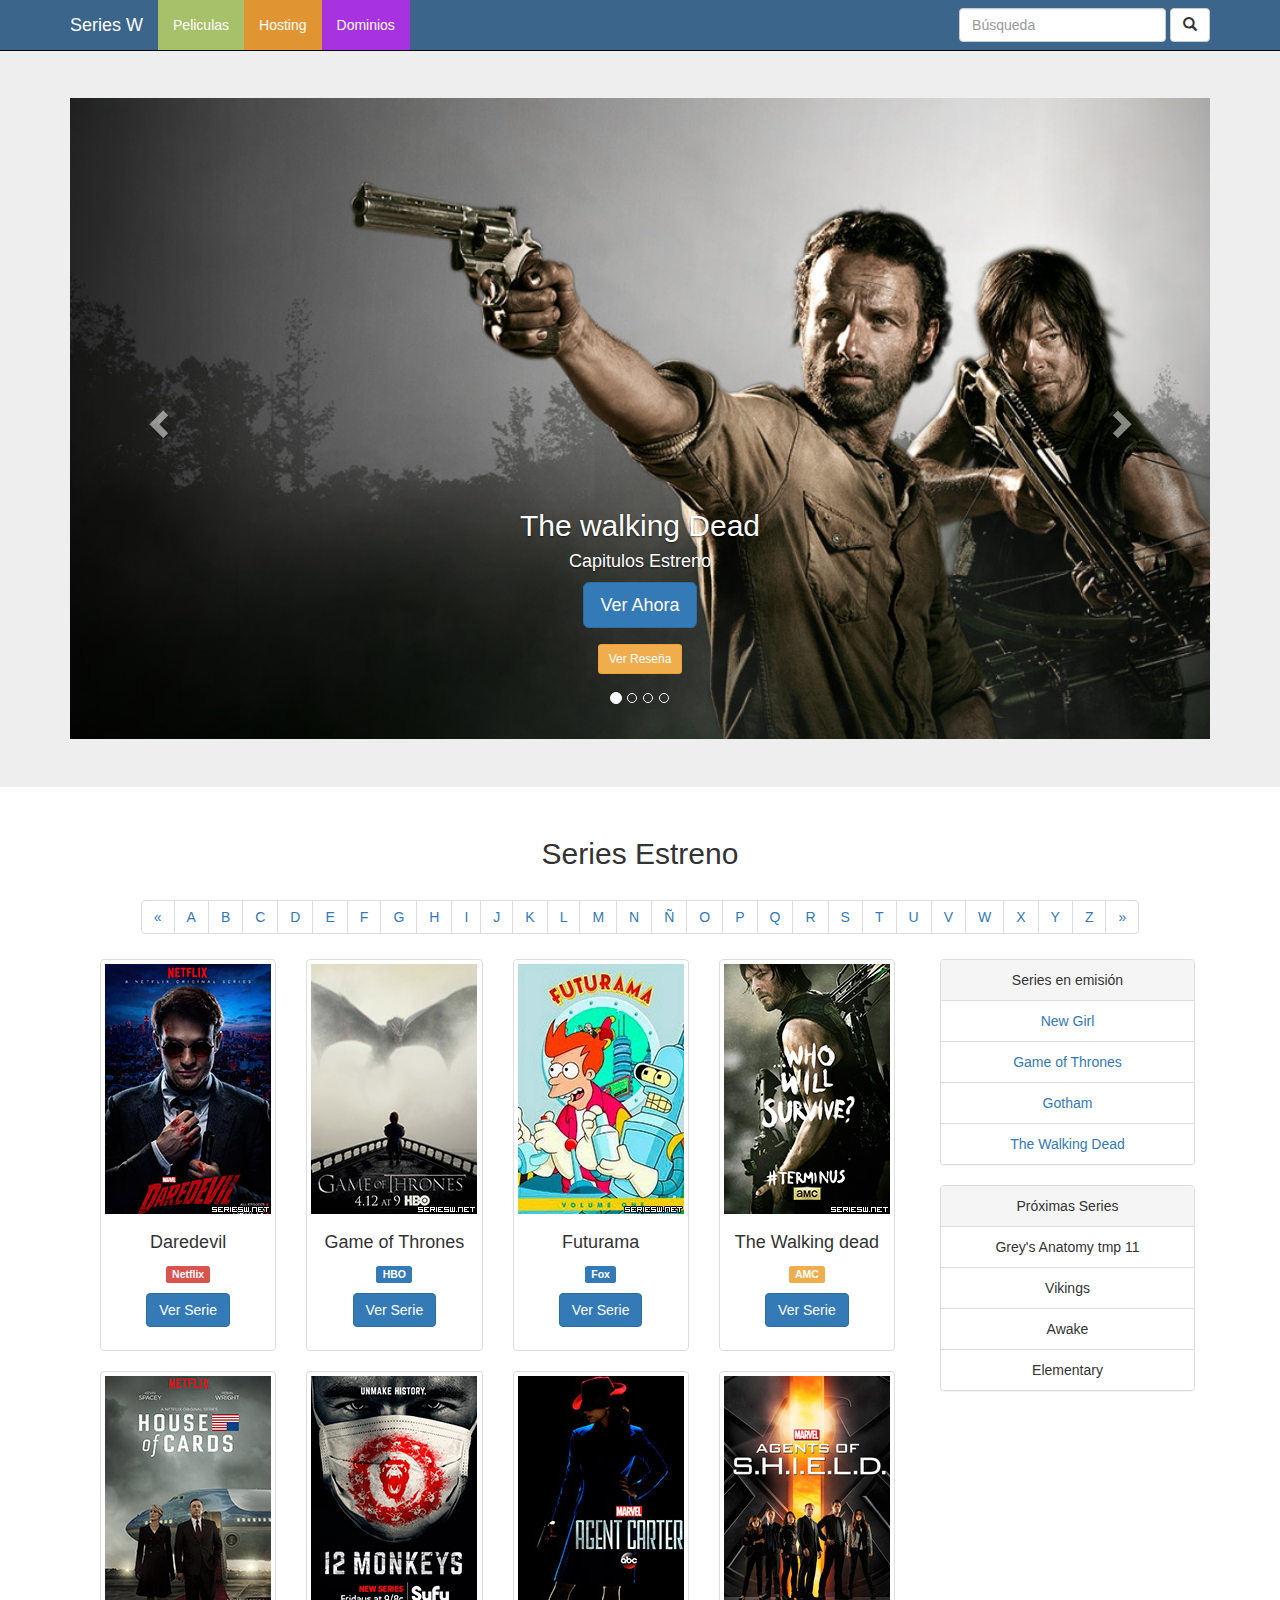
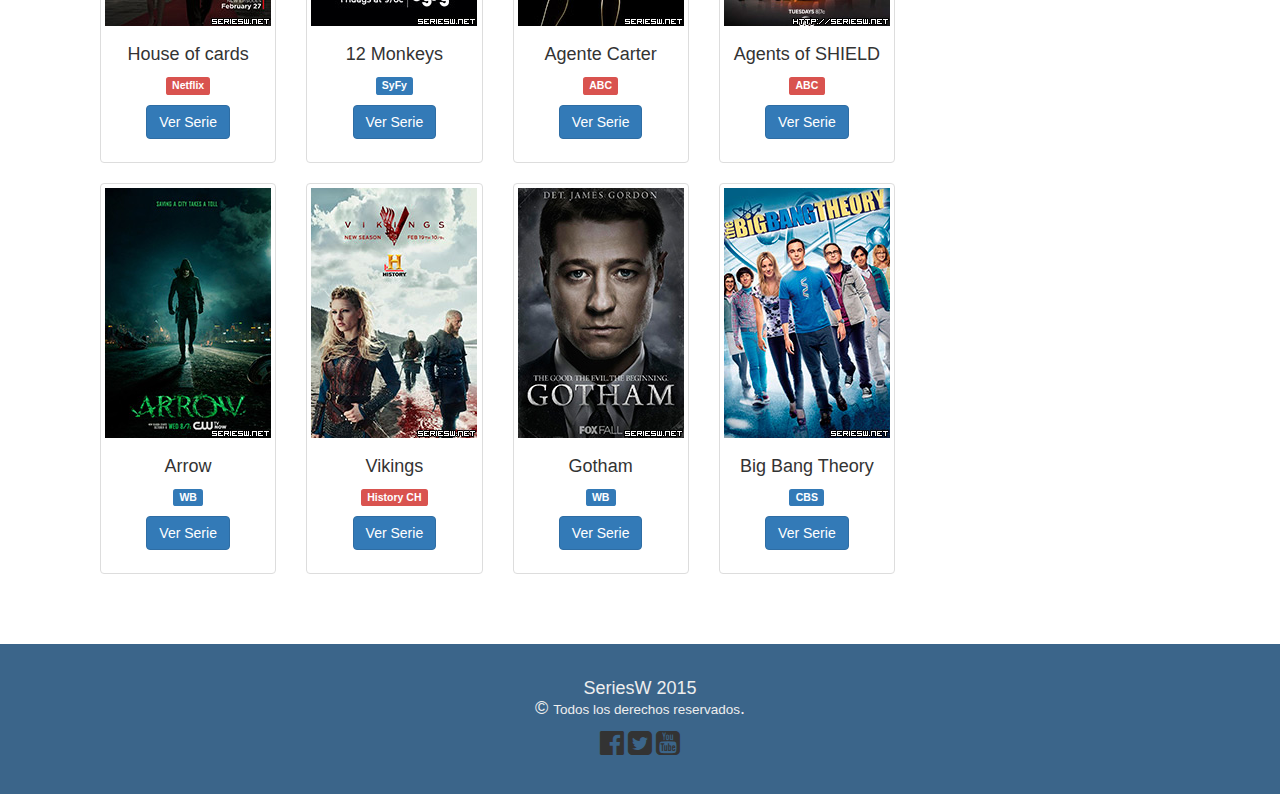
<file: index.html>
<!DOCTYPE html>
<html lang="en">
<head>
	<meta http-equiv="content-type" content="text/html; charset=UTF-8">
	<meta charset="utf-8">
	<title>SeriesW</title>
	<meta name="generator" content="Bootply" />
	<meta name="viewport" content="width=device-width, initial-scale=1, maximum-scale=1">
	<link rel="stylesheet" href="https://maxcdn.bootstrapcdn.com/bootstrap/3.3.4/css/bootstrap.min.css">
	<link rel="stylesheet" href="https://maxcdn.bootstrapcdn.com/font-awesome/4.3.0/css/font-awesome.min.css">
	<link href="css/styles.css" rel="stylesheet">
</head>
<body>
	<div class="navbar navbar-inverse navbar-fixed-top">
		<div class="container" style="">
			<div class="navbar-header">
				<button type="button" class="navbar-toggle" data-toggle="collapse" data-target=".navbar-collapse">
				 <span class="icon-bar"></span>
				 <span class="icon-bar"></span>
				 <span class="icon-bar"></span>
				</button>
				<a class="navbar-brand" href="/">Series W</a>
			</div>
			<div class="collapse navbar-collapse">
				<ul class="nav navbar-nav">
					<li class="peliculas">
						<a href="#" class="" style="">Peliculas</a>
					</li>
					<li class="hosting">
						<a href="#">Hosting</a>
					</li>
					<li class="dominios">
						<a href="#" class="">Dominios</a>
					</li>
				</ul>
				<form class="navbar-form navbar-right" role="search">
				  	<div class="form-group">
				    	<input type="text" class="form-control" placeholder="Búsqueda">
				  	</div>
				  	<button type="submit" class="btn btn-default"><span class="glyphicon glyphicon-search"></span></button>
				</form>
			</div>
			<!--/.nav-collapse -->
		</div>
	</div>
	<section class="jumbotron">
		<section class="container">
			<div id="carousel-example-generic" class="carousel slide" data-ride="carousel">
			  <!-- Tener en cuenta estos indicadores -->
			  <ol class="carousel-indicators">
			  	<li data-target="#carousel-example-generic" data-slide-to="0" class="active"></li>
			    <li data-target="#carousel-example-generic" data-slide-to="1"></li>
			    <li data-target="#carousel-example-generic" data-slide-to="2"></li>
			    <li data-target="#carousel-example-generic" data-slide-to="3"></li>
			  </ol>

			  <!-- Wrapper for slides -->
			  <div class="carousel-inner" role="listbox">

			  	<!-- item -->
			    <div class="item active">
			      <img src="img/carrusel/carrusel-1.jpg" width="1920" height="1200">
			      <div class="carousel-caption">
			         <h2>The walking Dead</h2>
			         <h4>Capitulos Estreno</h4>
			         <p> <button class="btn btn-lg btn-primary" > Ver Ahora </button>  </p>
			         <p> <button class="btn btn-sm btn-warning" > Ver Reseña </button> </p>
			      </div>
			    </div>
				<!-- /item -->
				
				<!-- item -->
			    <div class="item">
			      <img src="img/carrusel/carrusel-3.jpg" width="2500" height="1600">
			      <div class="carousel-caption">
			        <h2>Falling Skies</h2>
			        <h4>Capitulos Estreno</h4>
			        <p> <button class="btn btn-lg btn-primary" > Ver Ahora </button>  </p>
			        <p> <button class="btn btn-sm btn-warning" > Ver Reseña </button> </p>
			      </div>
			    </div>
			    <!-- /item -->
				
				<!-- item -->
			    <div class="item">
			      <img src="img/carrusel/carrusel-4.jpg" width="1920" height="1200">
			      <div class="carousel-caption">
			         <h2>Game of Thrones</h2>
			         <h4>Capitulos Estreno</h4>
			         <p> <button class="btn btn-lg btn-primary" > Ver Ahora </button>  </p>
			         <p> <button class="btn btn-sm btn-warning" > Ver Reseña </button> </p>
			      </div>
			    </div>
				<!-- /item -->

				<!-- item -->
			    <div class="item">
			      <img src="img/carrusel/carrusel-5.jpg" width="1920" height="1200">
			      <div class="carousel-caption">
			         <h2>The Big Bang Theory</h2>
			         <h4>Capitulos Estreno</h4>
			         <p> <button class="btn btn-lg btn-primary" > Ver Ahora </button>  </p>
			         <p> <button class="btn btn-sm btn-warning" > Ver Reseña </button> </p>
			      </div>
			    </div>
			    <!-- /item -->

			  </div>

			  <!-- Controls -->
			  <a class="left carousel-control" href="#carousel-example-generic" role="button" data-slide="prev">
			    <span class="glyphicon glyphicon-chevron-left" aria-hidden="true"></span>
			    <span class="sr-only">Previous</span>
			  </a>
			  <a class="right carousel-control" href="#carousel-example-generic" role="button" data-slide="next">
			    <span class="glyphicon glyphicon-chevron-right" aria-hidden="true"></span>
			    <span class="sr-only">Next</span>
			  </a>
			</div>
		</section>

	</section>

	<section class="text-center">
		<div class="col-xs-12 col-sm-12 co-md-12">
			<h2>Series Estreno</h2>
		</div>
		<div class="col-xs'12 col-sm-12 col-md-12">
			<nav>
			  <ul class="pagination">
			    <li>
			      <a href="#" aria-label="Previous">
			        <span aria-hidden="true">&laquo;</span>
			      </a>
			    </li>
			    <li>
			    	<a href="#">A</a>
			    	<a href="#">B</a>
			    	<a href="#">C</a>
			    	<a href="#">D</a>
			    	<a href="#">E</a>
			    	<a href="#">F</a>
			    	<a href="#">G</a>
			    	<a href="#">H</a>
			    	<a href="#">I</a>
			    	<a href="#">J</a>
			    	<a href="#">K</a>
			    	<a href="#">L</a>
			    	<a href="#">M</a>
			    	<a href="#">N</a>
			    	<a href="#">Ñ</a>
			    	<a href="#">O</a>
			    	<a href="#">P</a>
			    	<a href="#">Q</a>
			    	<a href="#">R</a>
			    	<a href="#">S</a>
			    	<a href="#">T</a>
			    	<a href="#">U</a>
			    	<a href="#">V</a>
			    	<a href="#">W</a>
			    	<a href="#">X</a>
			    	<a href="#">Y</a>
			    	<a href="#">Z</a>
			    </li>
			    <li>
			      <a href="#" aria-label="Next">
			        <span aria-hidden="true">&raquo;</span>
			      </a>
			    </li>
			  </ul>
			</nav>
		</div>
		<div class="container">

			<div class="col-xs-12 col-sm-9 col-md-9">
				
				<!--Item Pelicula-->
				<div class="col-sm-8 col-md-3">
					<div class="thumbnail">
					    <img src="img/daredevil.jpg">
					    <div class="caption">
					    	<h4>Daredevil</h4>
					        <p><span class="label label-danger">Netflix</span></p>
					        <p><a href="pages/daredevil.html" class="btn btn-primary" role="button">Ver Serie</a></p>
					    </div>
					</div>
				</div>
				<!--/Item Pelicula-->
				
				<!--Item Pelicula-->
				<div class="col-sm-8 col-md-3">
					<div class="thumbnail">
					    <img src="img/game.jpg">
					    <div class="caption">
					    	<h4>Game of Thrones</h4>
					        <p><span class="label label-primary">HBO</span></p>
					        <p><a href="#" class="btn btn-primary" role="button">Ver Serie</a></p>
					    </div>
					</div>
				</div>
				<!--/Item Pelicula-->

				<!--Item Pelicula-->
				<div class="col-sm-8 col-md-3">
					<div class="thumbnail">
					    <img src="img/futurama.jpg">
					    <div class="caption">
					    	<h4>Futurama</h4>
					        <p><span class="label label-primary">Fox</span></p>
					        <p><a href="#" class="btn btn-primary" role="button">Ver Serie</a></p>
					    </div>
					</div>
				</div>
				<!--/Item Pelicula-->

				<!--Item Pelicula-->
				<div class="col-sm-8 col-md-3">
					<div class="thumbnail">
					    <img src="img/walking.jpg">
					    <div class="caption">
					    	<h4>The Walking dead</h4>
					        <p><span class="label label-warning">AMC</span></p>
					        <p><a href="#" class="btn btn-primary" role="button">Ver Serie</a></p>
					    </div>
					</div>
				</div>
				<!--/Item Pelicula-->
				
				<!--Item Pelicula-->
				<div class="col-sm-8 col-md-3">
					<div class="thumbnail">
					    <img src="img/house.jpg">
					    <div class="caption">
					    	<h4>House of cards</h4>
					        <p><span class="label label-danger">Netflix</span></p>
					        <p><a href="#" class="btn btn-primary" role="button">Ver Serie</a></p>
					    </div>
					</div>
				</div>
				<!--/Item Pelicula-->
				
				<!--Item Pelicula-->
				<div class="col-sm-8 col-md-3">
					<div class="thumbnail">
					    <img src="img/monkeys.jpg">
					    <div class="caption">
					    	<h4>12 Monkeys</h4>
					        <p><span class="label label-primary">SyFy</span></p>
					        <p><a href="#" class="btn btn-primary" role="button">Ver Serie</a></p>
					    </div>
					</div>
				</div>
				<!--/Item Pelicula-->
				
				<!--Item Pelicula-->
				<div class="col-sm-8 col-md-3">
					<div class="thumbnail">
					    <img src="img/a-carter.jpg">
					    <div class="caption">
					    	<h4>Agente Carter</h4>
					        <p><span class="label label-danger">ABC</span></p>
					        <p><a href="#" class="btn btn-primary" role="button">Ver Serie</a></p>
					    </div>
					</div>
				</div>
				<!--/Item Pelicula-->	
				
				<!--Item Pelicula-->
				<div class="col-sm-8 col-md-3">
					<div class="thumbnail">
					    <img src="img/SHIELD.jpg">
					    <div class="caption">
					    	<h4>Agents of SHIELD</h4>
					        <p><span class="label label-danger">ABC</span></p>
					        <p><a href="#" class="btn btn-primary" role="button">Ver Serie</a></p>
					    </div>
					</div>
				</div>
				<!--/Item Pelicula-->
				
				<!--Item Pelicula-->
				<div class="col-sm-8 col-md-3">
					<div class="thumbnail">
					    <img src="img/Arrow.jpg">
					    <div class="caption">
					    	<h4>Arrow</h4>
					        <p><span class="label label-primary">WB</span></p>
					        <p><a href="#" class="btn btn-primary" role="button">Ver Serie</a></p>
					    </div>
					</div>
				</div>		
				<!--/Item Pelicula-->
				
				<!--Item Pelicula-->
				<div class="col-sm-8 col-md-3">
					<div class="thumbnail">
					    <img src="img/Vikings.jpg">
					    <div class="caption">
					    	<h4>Vikings</h4>
					        <p><span class="label label-danger">History CH</span></p>
					        <p><a href="#" class="btn btn-primary" role="button">Ver Serie</a></p>
					    </div>
					</div>
				</div>
				<!--/Item Pelicula-->

				<!--Item Pelicula-->
				<div class="col-sm-8 col-md-3">
					<div class="thumbnail">
					    <img src="img/Gotham.jpg">
					    <div class="caption">
					    	<h4>Gotham</h4>
					        <p><span class="label label-primary">WB</span></p>
					        <p><a href="pages/gotham.html" class="btn btn-primary" role="button">Ver Serie</a></p>
					    </div>
					</div>
				</div>
				<!--/Item Pelicula-->

				<!--Item Pelicula-->
				<div class="col-sm-8 col-md-3">
					<div class="thumbnail">
					    <img src="img/b-theory.jpg">
					    <div class="caption">
					    	<h4>Big Bang Theory</h4>
					        <p><span class="label label-primary">CBS</span></p>
					        <p><a href="#" class="btn btn-primary" role="button">Ver Serie</a></p>
					    </div>
					</div>
				</div>
				<!--/Item Pelicula-->

			</div>

			<div class="col-xs-12 col-sm-3 col-md-3">
				<div class="panel panel-default">
					<div class="panel-heading">Series en emisión</div>
				  	<ul class="list-group">
				  	   <li class="list-group-item"><a href="#">New Girl</a></li>
				  	   <li class="list-group-item"><a href="#">Game of Thrones</a></li>
				  	   <li class="list-group-item"><a href="#">Gotham</a></li>
				  	   <li class="list-group-item"><a href="#">The Walking Dead</a></li>
				  	</ul>
				</div>

				<div class="panel panel-default">
					<div class="panel-heading">Próximas Series</div>
				  	<ul class="list-group">
				  	   <li class="list-group-item">Grey's Anatomy tmp 11</li>
				  	   <li class="list-group-item">Vikings</li>
				  	   <li class="list-group-item">Awake</li>
				  	   <li class="list-group-item">Elementary</li>
				  	</ul>
				</div>
			</div>
		</div>


	</section>

	<footer>
		<adress>
			<h4>SeriesW 2015 <br> &copy;
				<small>Todos los derechos reservados</small>.
			</h4>
		</adress>
		<div class="social">
			<figure>
				<i class="fa fa-2x fa-facebook-official"></i>
				<i class="fa fa-2x fa-twitter-square"></i>
				<i class="fa fa-2x fa-youtube-square"></i>
			</figure>
		</div>	
	</footer>

	<!-- script references -->
	<script src="http://ajax.googleapis.com/ajax/libs/jquery/2.0.2/jquery.min.js"></script>
	<script src="https://maxcdn.bootstrapcdn.com/bootstrap/3.3.4/js/bootstrap.min.js"></script>
</body>
</html>
</file>
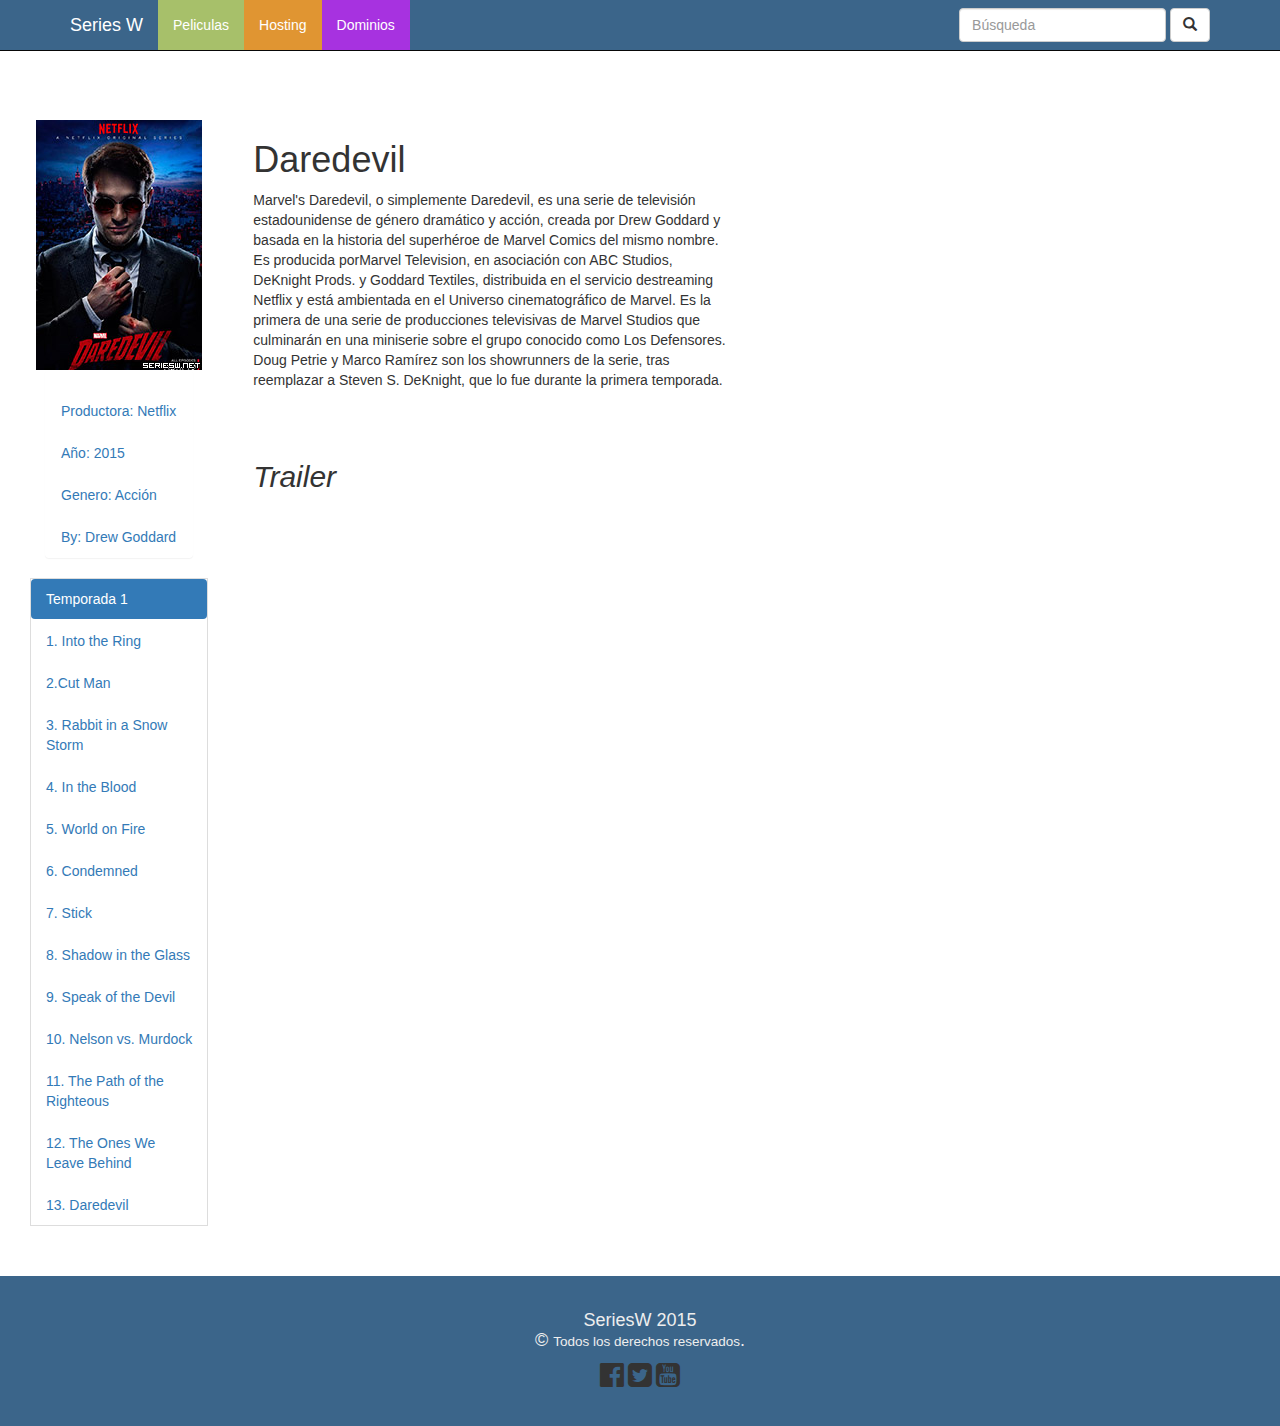
<file: pages/daredevil.html>
<!DOCTYPE html>
<html lang="en">
<head>
	<meta http-equiv="content-type" content="text/html; charset=UTF-8">
	<meta charset="utf-8">
	<title>SeriesW</title>
	<meta name="generator" content="Bootply" />
	<meta name="viewport" content="width=device-width, initial-scale=1, maximum-scale=1">
	<link rel="stylesheet" href="https://maxcdn.bootstrapcdn.com/bootstrap/3.3.4/css/bootstrap.min.css">
	<link rel="stylesheet" href="https://maxcdn.bootstrapcdn.com/font-awesome/4.3.0/css/font-awesome.min.css">
	<link href="../css/styles.css" rel="stylesheet">
</head>
<body>
	<div class="navbar navbar-inverse navbar-fixed-top">
		<div class="container" style="">
			<div class="navbar-header">
				<button type="button" class="navbar-toggle" data-toggle="collapse" data-target=".navbar-collapse">
				 <span class="icon-bar"></span>
				 <span class="icon-bar"></span>
				 <span class="icon-bar"></span>
				</button>
				<a class="navbar-brand" href="/">Series W</a>
			</div>
			<div class="collapse navbar-collapse">
				<ul class="nav navbar-nav">
					<li class="peliculas">
						<a href="#" class="" style="">Peliculas</a>
					</li>
					<li class="hosting">
						<a href="#">Hosting</a>
					</li>
					<li class="dominios">
						<a href="#" class="">Dominios</a>
					</li>
				</ul>
				<form class="navbar-form navbar-right" role="search">
				  	<div class="form-group">
				    	<input type="text" class="form-control" placeholder="Búsqueda">
				  	</div>
				  	<button type="submit" class="btn btn-default"><span class="glyphicon glyphicon-search"></span></button>
				</form>
			</div>
			<!--/.nav-collapse -->
		</div>
	</div>
	<section class="container-fluid serie-body">
		<div class="col-xs-12 col-sm-12 col-md-2">
			<figure class="text-center">
				<img src="../img/daredevil.jpg" alt="">
			</figure>
			<section class="col-xs-12 col-sm-12 col-md-12">
				<div class="panel">	
					<ul class="info-serie nav nav-pills nav-stacked">
						<li><a href="#"> Productora: Netflix</a></li>
						<li><a href="#">Año: 2015</a></li>
						<li><a href="#">Genero: Acción</a></li>
						<li><a href="#">By: Drew Goddard</a> </li>
					</ul>
				</div>
			</section>
			<section class="temporada col-xs-12 col-sm-12 col-md-12">
				<ul class="nav nav-pills nav-stacked">
					<li class="active"><a href="#">Temporada 1</a></li>
					<li><a href="#">1. Into the Ring</a></li>
					<li><a href="#">2.Cut Man</a></li>
					<li><a href="#">3. Rabbit in a Snow Storm</a></li>
					<li><a href="#">4. In the Blood</a></li>
					<li><a href="#">5. World on Fire</a> </li>
					<li><a href="#">6. Condemned</a></li>
					<li><a href="#">7. Stick</a></li>
					<li><a href="#">8. Shadow in the Glass</a></li>
					<li><a href="#">9. Speak of the Devil</a></li>
					<li><a href="#">10. Nelson vs. Murdock</a></li>
					<li><a href="#">11. The Path of the Righteous</a></li>
					<li><a href="#">12. The Ones We Leave Behind</a></li>
					<li><a href="#">13. Daredevil</a></li>
				</ul>
			</section>
		</div>
		<div class="col-xs-12 col-sm-12 col-md-10">
			<aside class="image-pelicula">
				<div class="col-xs-12 col-sm-12 col-md-6">
					<h1>Daredevil</h1>
					<p> Marvel's Daredevil, o simplemente Daredevil, es una serie de televisión estadounidense de género dramático y acción, 
						creada por Drew Goddard y basada en la historia del superhéroe de Marvel Comics del mismo nombre. Es producida porMarvel Television, 
						en asociación con ABC Studios, DeKnight Prods. y Goddard Textiles, distribuida en el servicio destreaming Netflix y está ambientada en 
						el Universo cinematográfico de Marvel. Es la primera de una serie de producciones televisivas de Marvel Studios que culminarán en una miniserie 
						sobre el grupo conocido como Los Defensores. Doug Petrie y Marco Ramírez son los showrunners de la serie, tras reemplazar a Steven S. DeKnight, 
						que lo fue durante la primera temporada.
					</p>
				</div>
			</aside>
			<div class="col-xs-12 col-sm-12 col-md-12">
				<section class="video">
					<h2> <i>Trailer</i> </h2>
					<div class="embed-responsive embed-responsive-16by9">
						<iframe class="embed-responsive-item"src="https://www.youtube.com/embed/08MeFElPOhQ?showinfo=0" frameborder="0" allowfullscreen></iframe>
					</div>
				</section>
			</div>
			<!-- 16:9 aspect ratio -->
		</div>
	</section>

	<footer>
		<adress>
			<h4>SeriesW 2015 <br> &copy;
				<small>Todos los derechos reservados</small>.
			</h4>
		</adress>
		<div class="social">
			<figure>
				<i class="fa fa-2x fa-facebook-official"></i>
				<i class="fa fa-2x fa-twitter-square"></i>
				<i class="fa fa-2x fa-youtube-square"></i>
			</figure>
		</div>	
	</footer>

	<!-- script references -->
	<script src="http://ajax.googleapis.com/ajax/libs/jquery/2.0.2/jquery.min.js"></script>
	<script src="https://maxcdn.bootstrapcdn.com/bootstrap/3.3.4/js/bootstrap.min.js"></script>
</body>
</html>
</file>
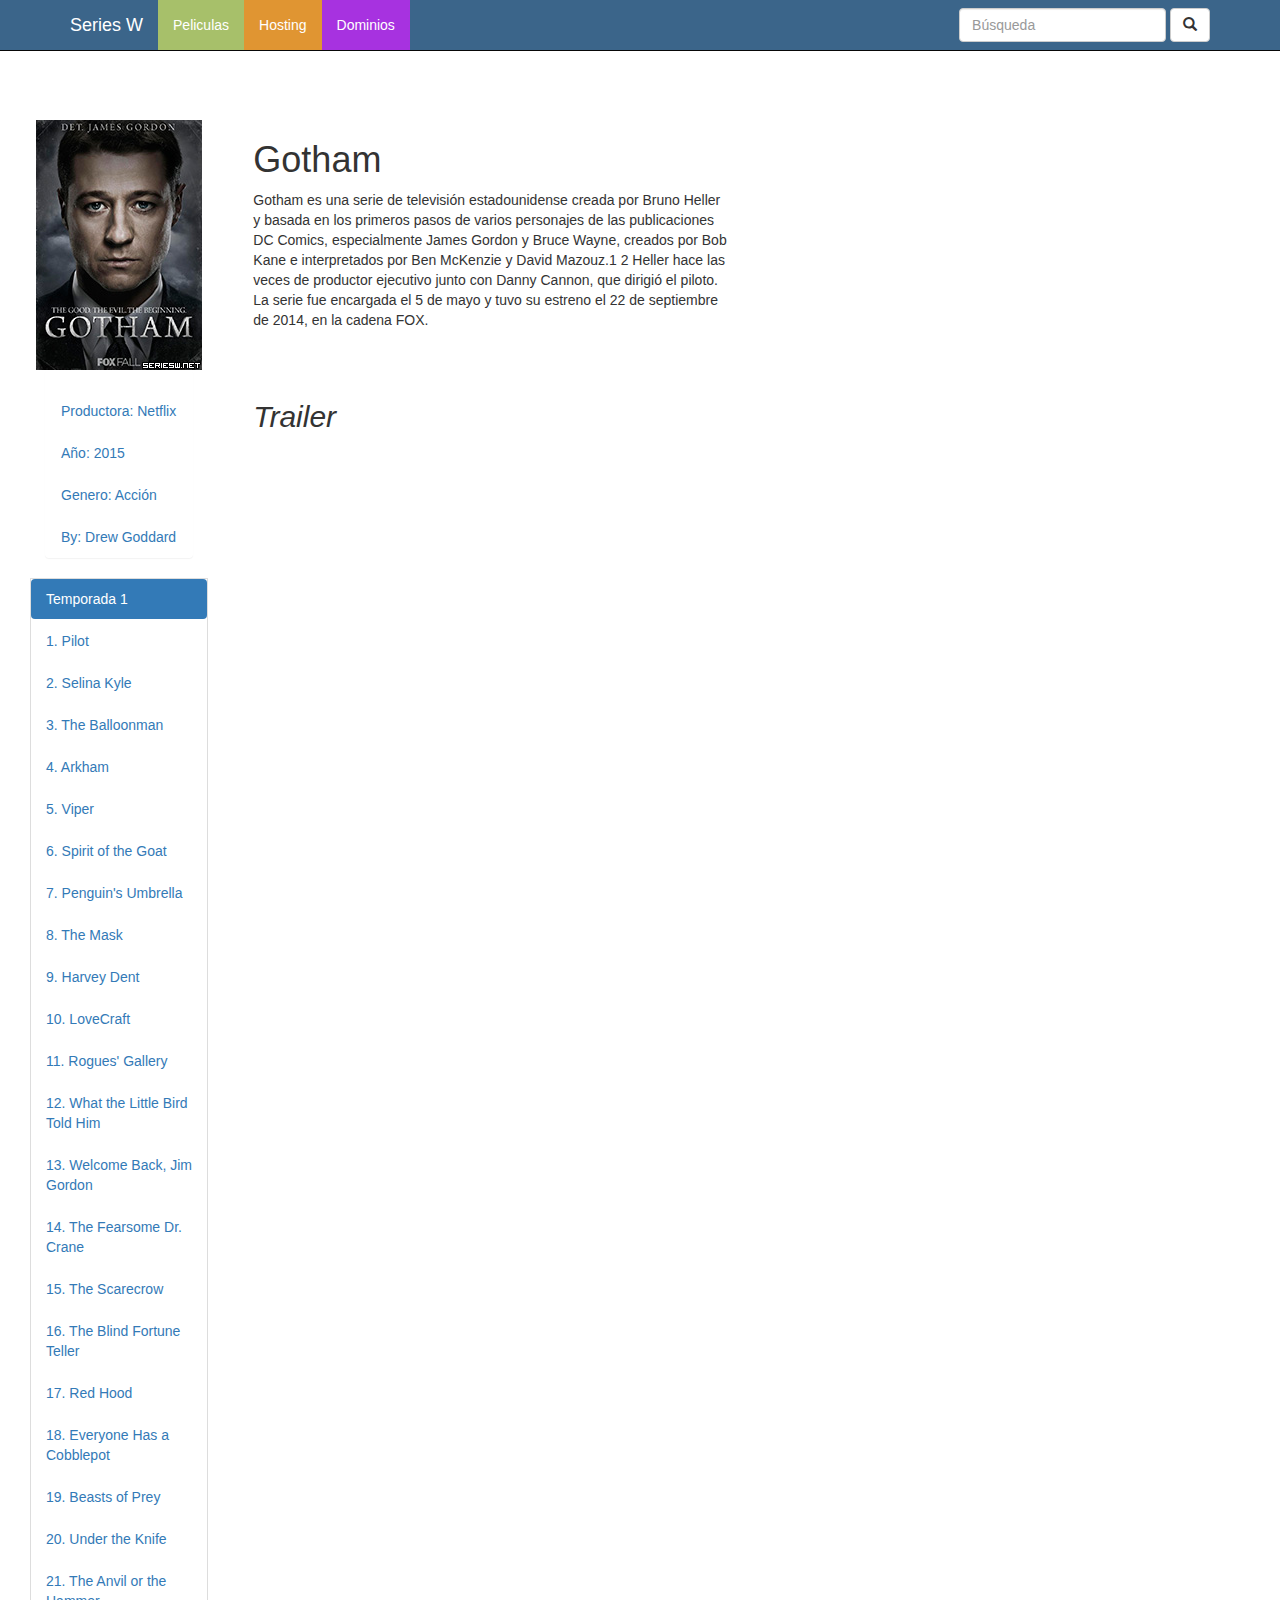
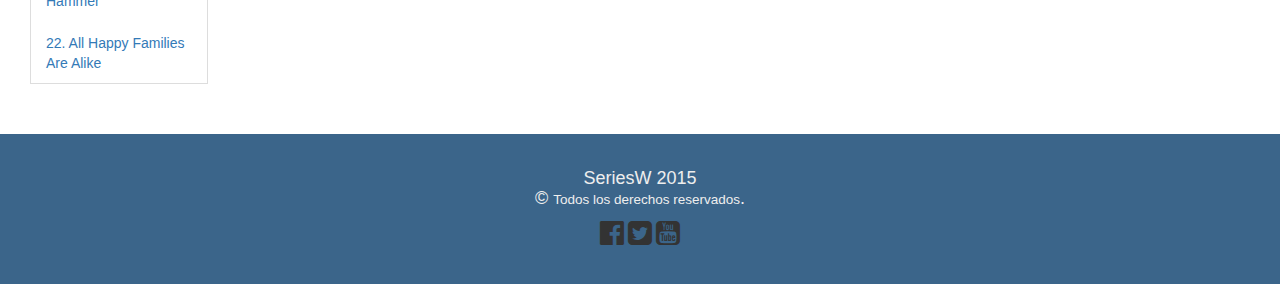
<file: pages/gotham.html>
<!DOCTYPE html>
<html lang="en">
<head>
	<meta http-equiv="content-type" content="text/html; charset=UTF-8">
	<meta charset="utf-8">
	<title>Gotham - SeriesW</title>
	<meta name="generator" content="Bootply" />
	<meta name="viewport" content="width=device-width, initial-scale=1, maximum-scale=1">
	<link rel="stylesheet" href="https://maxcdn.bootstrapcdn.com/bootstrap/3.3.4/css/bootstrap.min.css">
	<link rel="stylesheet" href="https://maxcdn.bootstrapcdn.com/font-awesome/4.3.0/css/font-awesome.min.css">
	<link href="../css/styles.css" rel="stylesheet">
</head>
<body>
	<div class="navbar navbar-inverse navbar-fixed-top">
		<div class="container" style="">
			<div class="navbar-header">
				<button type="button" class="navbar-toggle" data-toggle="collapse" data-target=".navbar-collapse">
				 <span class="icon-bar"></span>
				 <span class="icon-bar"></span>
				 <span class="icon-bar"></span>
				</button>
				<a class="navbar-brand" href="/">Series W</a>
			</div>
			<div class="collapse navbar-collapse">
				<ul class="nav navbar-nav">
					<li class="peliculas">
						<a href="#" class="" style="">Peliculas</a>
					</li>
					<li class="hosting">
						<a href="#">Hosting</a>
					</li>
					<li class="dominios">
						<a href="#" class="">Dominios</a>
					</li>
				</ul>
				<form class="navbar-form navbar-right" role="search">
				  	<div class="form-group">
				    	<input type="text" class="form-control" placeholder="Búsqueda">
				  	</div>
				  	<button type="submit" class="btn btn-default"><span class="glyphicon glyphicon-search"></span></button>
				</form>
			</div>
			<!--/.nav-collapse -->
		</div>
	</div>
	<section class="container-fluid serie-body">
		<div class="col-xs-12 col-sm-12 col-md-2">
			<figure class="text-center">
				<img src="../img/Gotham.jpg" alt="">
			</figure>
			<section class="col-xs-12 col-sm-12 col-md-12">
				<div class="panel">	
					<ul class="info-serie nav nav-pills nav-stacked">
						<li><a href="#"> Productora: Netflix</a></li>
						<li><a href="#">Año: 2015</a></li>
						<li><a href="#">Genero: Acción</a></li>
						<li><a href="#">By: Drew Goddard</a> </li>
					</ul>
				</div>
			</section>
			<section class="temporada col-xs-12 col-sm-12 col-md-12">
				<ul class="nav nav-pills nav-stacked">
					<li class="active"><a href="#">Temporada 1</a></li>
					<li><a href="#">1. Pilot</a></li>
					<li><a href="#">2. Selina Kyle</a></li>
					<li><a href="#">3. The Balloonman</a></li>
					<li><a href="#">4. Arkham</a></li>
					<li><a href="#">5. Viper</a> </li>
					<li><a href="#">6. Spirit of the Goat</a></li>
					<li><a href="#">7. Penguin's Umbrella</a></li>
					<li><a href="#">8. The Mask</a></li>
					<li><a href="#">9. Harvey Dent</a></li>
					<li><a href="#">10. LoveCraft</a></li>
					<li><a href="#">11. Rogues' Gallery</a></li>
					<li><a href="#">12. What the Little Bird Told Him</a></li>
					<li><a href="#">13. Welcome Back, Jim Gordon</a></li>
					<li><a href="#">14. The Fearsome Dr. Crane</a></li>
					<li><a href="#">15. The Scarecrow</a></li>
					<li><a href="#">16. The Blind Fortune Teller</a></li>
					<li><a href="#">17. Red Hood</a></li>
					<li><a href="#">18. Everyone Has a Cobblepot</a></li>
					<li><a href="#">19. Beasts of Prey</a></li>
					<li><a href="#">20. Under the Knife</a></li>
					<li><a href="#">21. The Anvil or the Hammer</a></li>
					<li><a href="#">22. All Happy Families Are Alike</a></li>
				</ul>
			</section>
		</div>
		<div class="col-xs-12 col-sm-12 col-md-10">
			<aside class="image-pelicula">
				<div class="col-xs-12 col-sm-12 col-md-6">
					<h1>Gotham</h1>
					<p> 
						Gotham es una serie de televisión estadounidense creada por Bruno Heller y basada en los primeros pasos de varios personajes de las publicaciones DC Comics, 
						especialmente James Gordon y Bruce Wayne, creados por Bob Kane e interpretados por Ben McKenzie y David Mazouz.1 2 Heller hace las veces de productor ejecutivo 
						junto con Danny Cannon, que dirigió el piloto. La serie fue encargada el 5 de mayo y tuvo su estreno el 22 de septiembre de 2014, en la cadena FOX.
					</p>
				</div>
			</aside>
			<div class="col-xs-12 col-sm-12 col-md-12">
			<!-- 16:9 aspect ratio -->
				<section class="video">
					<h2> <i>Trailer</i> </h2>
					<div class="embed-responsive embed-responsive-16by9">
						<iframe class="embed-responsive-item" src="https://www.youtube.com/embed/0d1zpt6k5OI?showinfo=0" frameborder="0" allowfullscreen></iframe>
					</div>
				</section>
			</div>
		</div>
	</section>

	<footer>
		<adress>
			<h4>SeriesW 2015 <br> &copy;
				<small>Todos los derechos reservados</small>.
			</h4>
		</adress>
		<div class="social">
			<figure>
				<i class="fa fa-2x fa-facebook-official"></i>
				<i class="fa fa-2x fa-twitter-square"></i>
				<i class="fa fa-2x fa-youtube-square"></i>
			</figure>
		</div>	
	</footer>

	<!-- script references -->
	<script src="http://ajax.googleapis.com/ajax/libs/jquery/2.0.2/jquery.min.js"></script>
	<script src="https://maxcdn.bootstrapcdn.com/bootstrap/3.3.4/js/bootstrap.min.js"></script>
</body>
</html>
</file>
<file: css/styles.css>
/*
Andres Felipe Padilla
*/

body {
 	padding-top:50px;
}

.navbar {
	background: #3B658A;
}

.navbar .navbar-brand {
	color: #fff;
}

.navbar-toggle {
	background: #3B658A;
	color: white;
}

.navbar-inverse .navbar-nav>li>a {
	color: #fff;
}
.peliculas {
	color: #fff;
	background: #A7C06A
}

.peliculas:hover {
	background: #C0D098;
}

.hosting {
	background: #E09532;
}

.hosting:hover {
	background: #E4AF69;
}

.dominios {
	background: #A732E0;
}

.dominios:hover {
	background: #BC83D8
}

footer {
    position: relative;
    width: 100%;
    height: 150px;
    bottom: 0;
    left: 0;
    background: #3B658A;
    margin-top: 50px;
    padding: 25px 50px;
}
footer adress {
    position: relative;
    color: #eee;
    text-align:center;
}

footer adress h4 small {
    color: #eee;
}

.social {
	position: relative;
	text-align: center;
}

.serie-body {
	padding-top: 70px;
	height: auto
}

.info-serie {
	margin-top:  20px
}

.caja {
	border: 1px #ddd solid;
}

.temporada {
	padding:  0;
	border:  1px #ddd solid;
}

.video {
	margin-top: 60px
}
</file>
